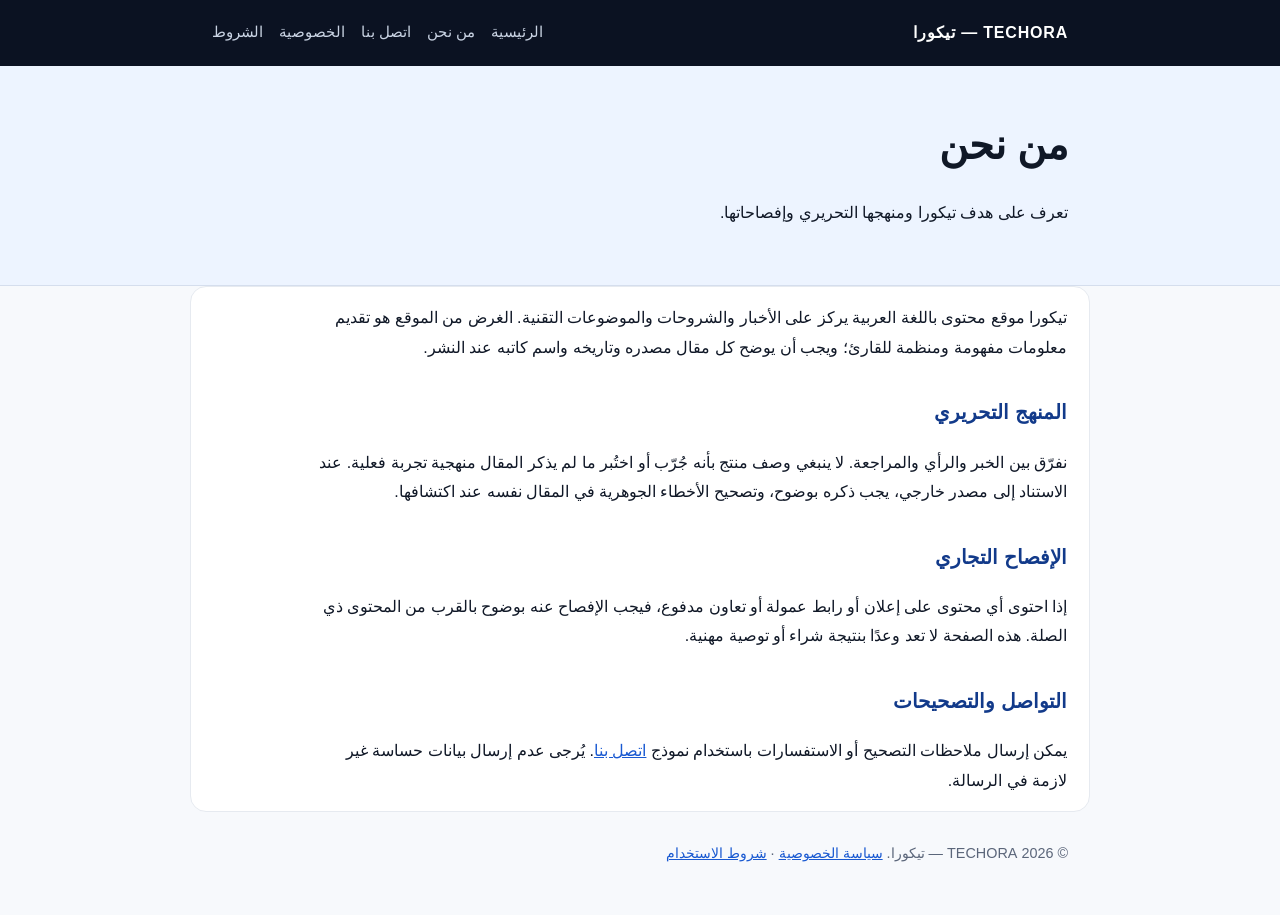
<file: about/index.html>
<!doctype html>
<html lang="ar" dir="rtl">
<head>
  <meta charset="utf-8">
  <meta name="viewport" content="width=device-width, initial-scale=1">
  <title>من نحن | تيكورا TECHORA</title>
  <meta name="description" content="تعرف على هدف تيكورا ومنهجها التحريري وإفصاحاتها.">
  <meta name="robots" content="index,follow">
  <link rel="canonical" href="https://techora-tech.netlify.app/about/">
  <meta property="og:type" content="website">
  <meta property="og:site_name" content="TECHORA | تيكورا">
  <meta property="og:title" content="من نحن | تيكورا TECHORA">
  <meta property="og:description" content="تعرف على هدف تيكورا ومنهجها التحريري وإفصاحاتها.">
  <meta property="og:url" content="https://techora-tech.netlify.app/about/">
  <link rel="icon" type="image/png" href="/assets/logo-512.png">
  <meta name="theme-color" content="#0b1222">
  <link rel="stylesheet" href="/assets/site-pages.css">
</head>
<body>
<header class="top"><div class="wrap"><a class="brand" href="/">TECHORA — تيكورا</a><nav class="nav" aria-label="التنقل"><a href="/">الرئيسية</a><a href="/about/">من نحن</a><a href="/contact/">اتصل بنا</a><a href="/privacy/">الخصوصية</a><a href="/terms/">الشروط</a></nav></div></header>
<section class="hero"><div class="wrap"><h1>من نحن</h1><p>تعرف على هدف تيكورا ومنهجها التحريري وإفصاحاتها.</p></div></section>
<main class="wrap"><p>تيكورا موقع محتوى باللغة العربية يركز على الأخبار والشروحات والموضوعات التقنية. الغرض من الموقع هو تقديم معلومات مفهومة ومنظمة للقارئ؛ ويجب أن يوضح كل مقال مصدره وتاريخه واسم كاتبه عند النشر.</p>
<h2>المنهج التحريري</h2><p>نفرّق بين الخبر والرأي والمراجعة. لا ينبغي وصف منتج بأنه جُرّب أو اختُبر ما لم يذكر المقال منهجية تجربة فعلية. عند الاستناد إلى مصدر خارجي، يجب ذكره بوضوح، وتصحيح الأخطاء الجوهرية في المقال نفسه عند اكتشافها.</p>
<h2>الإفصاح التجاري</h2><p>إذا احتوى أي محتوى على إعلان أو رابط عمولة أو تعاون مدفوع، فيجب الإفصاح عنه بوضوح بالقرب من المحتوى ذي الصلة. هذه الصفحة لا تعد وعدًا بنتيجة شراء أو توصية مهنية.</p>
<h2>التواصل والتصحيحات</h2><p>يمكن إرسال ملاحظات التصحيح أو الاستفسارات باستخدام نموذج <a href="/contact/">اتصل بنا</a>. يُرجى عدم إرسال بيانات حساسة غير لازمة في الرسالة.</p></main>
<footer><div class="wrap">© 2026 TECHORA — تيكورا. <a href="/privacy/">سياسة الخصوصية</a> · <a href="/terms/">شروط الاستخدام</a></div></footer>
</body></html>
</file>
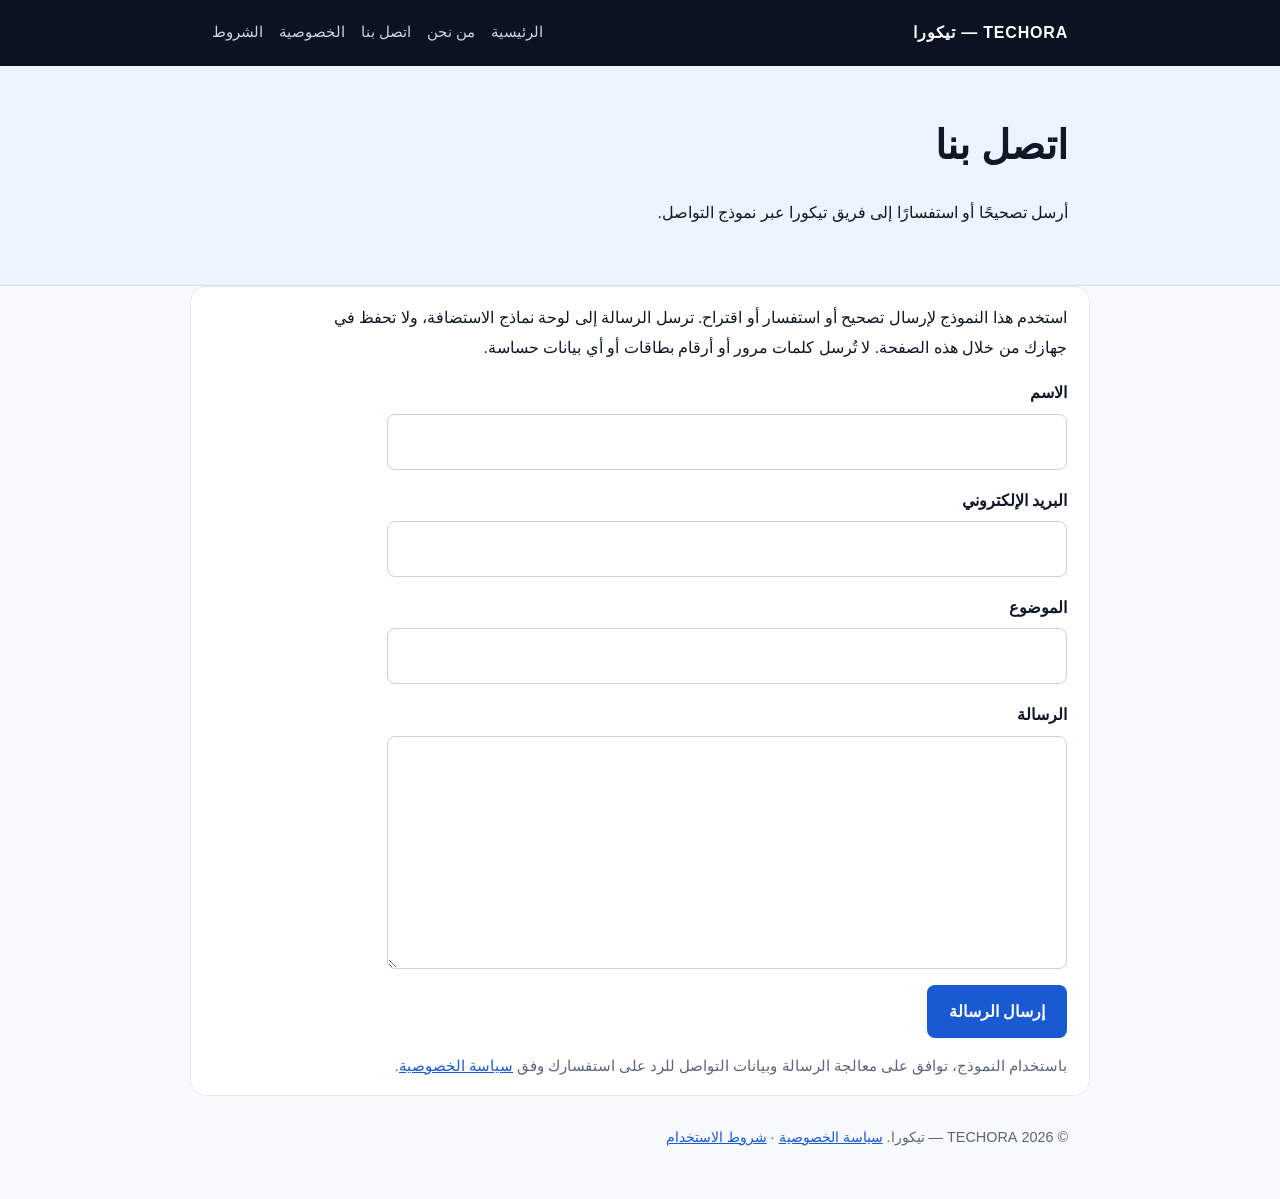
<file: contact/index.html>
<!doctype html>
<html lang="ar" dir="rtl">
<head>
  <meta charset="utf-8">
  <meta name="viewport" content="width=device-width, initial-scale=1">
  <title>اتصل بنا | تيكورا TECHORA</title>
  <meta name="description" content="أرسل تصحيحًا أو استفسارًا إلى فريق تيكورا عبر نموذج التواصل.">
  <meta name="robots" content="index,follow">
  <link rel="canonical" href="https://techora-tech.netlify.app/contact/">
  <meta property="og:type" content="website">
  <meta property="og:site_name" content="TECHORA | تيكورا">
  <meta property="og:title" content="اتصل بنا | تيكورا TECHORA">
  <meta property="og:description" content="أرسل تصحيحًا أو استفسارًا إلى فريق تيكورا عبر نموذج التواصل.">
  <meta property="og:url" content="https://techora-tech.netlify.app/contact/">
  <link rel="icon" type="image/png" href="/assets/logo-512.png">
  <meta name="theme-color" content="#0b1222">
  <link rel="stylesheet" href="/assets/site-pages.css">
</head>
<body>
<header class="top"><div class="wrap"><a class="brand" href="/">TECHORA — تيكورا</a><nav class="nav" aria-label="التنقل"><a href="/">الرئيسية</a><a href="/about/">من نحن</a><a href="/contact/">اتصل بنا</a><a href="/privacy/">الخصوصية</a><a href="/terms/">الشروط</a></nav></div></header>
<section class="hero"><div class="wrap"><h1>اتصل بنا</h1><p>أرسل تصحيحًا أو استفسارًا إلى فريق تيكورا عبر نموذج التواصل.</p></div></section>
<main class="wrap"><p>استخدم هذا النموذج لإرسال تصحيح أو استفسار أو اقتراح. ترسل الرسالة إلى لوحة نماذج الاستضافة، ولا تحفظ في جهازك من خلال هذه الصفحة. لا تُرسل كلمات مرور أو أرقام بطاقات أو أي بيانات حساسة.</p>
<form class="form" name="contact" method="POST" data-netlify="true" netlify-honeypot="bot-field" action="/contact/?submitted=1">
  <input type="hidden" name="form-name" value="contact">
  <p hidden><label>لا تعبئ هذا الحقل <input name="bot-field"></label></p>
  <label>الاسم <input name="name" autocomplete="name" required></label>
  <label>البريد الإلكتروني <input type="email" name="email" autocomplete="email" required></label>
  <label>الموضوع <input name="subject" required></label>
  <label>الرسالة <textarea name="message" rows="7" required></textarea></label>
  <button type="submit">إرسال الرسالة</button>
</form>
<p class="muted">باستخدام النموذج، توافق على معالجة الرسالة وبيانات التواصل للرد على استفسارك وفق <a href="/privacy/">سياسة الخصوصية</a>.</p></main>
<footer><div class="wrap">© 2026 TECHORA — تيكورا. <a href="/privacy/">سياسة الخصوصية</a> · <a href="/terms/">شروط الاستخدام</a></div></footer>
</body></html>
</file>
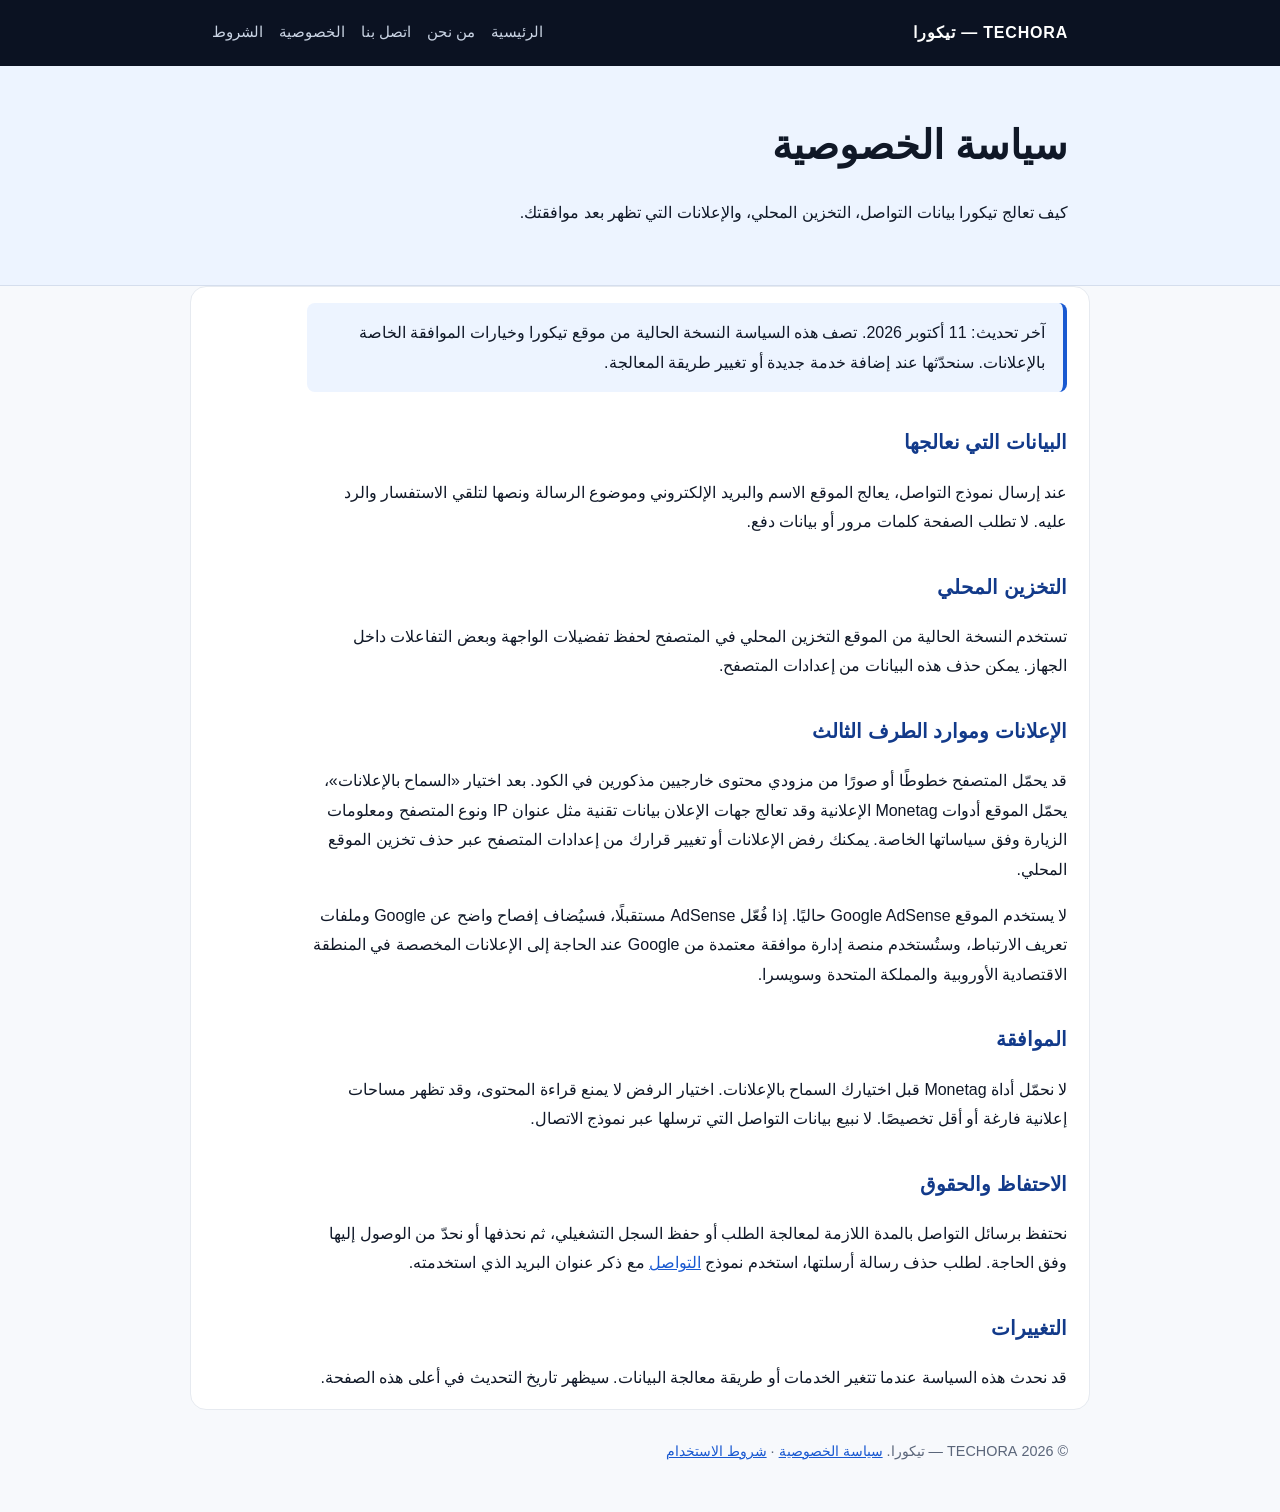
<file: privacy/index.html>
<!doctype html>
<html lang="ar" dir="rtl">
<head>
  <meta charset="utf-8">
  <meta name="viewport" content="width=device-width, initial-scale=1">
  <title>سياسة الخصوصية | تيكورا TECHORA</title>
<meta name="description" content="سياسة خصوصية تيكورا: بيانات التواصل، التخزين المحلي، الإعلانات، ومصادر الطرف الثالث.">
  <meta name="robots" content="index,follow">
  <link rel="canonical" href="https://techora-tech.netlify.app/privacy/">
  <meta property="og:type" content="website">
  <meta property="og:site_name" content="TECHORA | تيكورا">
  <meta property="og:title" content="سياسة الخصوصية | تيكورا TECHORA">
  <meta property="og:description" content="كيف تعالج تيكورا بيانات التواصل والتخزين المحلي في النسخة الحالية من الموقع.">
  <meta property="og:url" content="https://techora-tech.netlify.app/privacy/">
  <link rel="icon" type="image/png" href="/assets/logo-512.png">
  <meta name="theme-color" content="#0b1222">
  <link rel="stylesheet" href="/assets/site-pages.css">
</head>
<body>
<header class="top"><div class="wrap"><a class="brand" href="/">TECHORA — تيكورا</a><nav class="nav" aria-label="التنقل"><a href="/">الرئيسية</a><a href="/about/">من نحن</a><a href="/contact/">اتصل بنا</a><a href="/privacy/">الخصوصية</a><a href="/terms/">الشروط</a></nav></div></header>
<section class="hero"><div class="wrap"><h1>سياسة الخصوصية</h1><p>كيف تعالج تيكورا بيانات التواصل، التخزين المحلي، والإعلانات التي تظهر بعد موافقتك.</p></div></section>
<main class="wrap"><p class="notice">آخر تحديث: 11 أكتوبر 2026. تصف هذه السياسة النسخة الحالية من موقع تيكورا وخيارات الموافقة الخاصة بالإعلانات. سنحدّثها عند إضافة خدمة جديدة أو تغيير طريقة المعالجة.</p>
<h2>البيانات التي نعالجها</h2><p>عند إرسال نموذج التواصل، يعالج الموقع الاسم والبريد الإلكتروني وموضوع الرسالة ونصها لتلقي الاستفسار والرد عليه. لا تطلب الصفحة كلمات مرور أو بيانات دفع.</p>
<h2>التخزين المحلي</h2><p>تستخدم النسخة الحالية من الموقع التخزين المحلي في المتصفح لحفظ تفضيلات الواجهة وبعض التفاعلات داخل الجهاز. يمكن حذف هذه البيانات من إعدادات المتصفح.</p>
<h2>الإعلانات وموارد الطرف الثالث</h2><p>قد يحمّل المتصفح خطوطًا أو صورًا من مزودي محتوى خارجيين مذكورين في الكود. بعد اختيار «السماح بالإعلانات»، يحمّل الموقع أدوات Monetag الإعلانية وقد تعالج جهات الإعلان بيانات تقنية مثل عنوان IP ونوع المتصفح ومعلومات الزيارة وفق سياساتها الخاصة. يمكنك رفض الإعلانات أو تغيير قرارك من إعدادات المتصفح عبر حذف تخزين الموقع المحلي.</p>
<p>لا يستخدم الموقع Google AdSense حاليًا. إذا فُعّل AdSense مستقبلًا، فسيُضاف إفصاح واضح عن Google وملفات تعريف الارتباط، وستُستخدم منصة إدارة موافقة معتمدة من Google عند الحاجة إلى الإعلانات المخصصة في المنطقة الاقتصادية الأوروبية والمملكة المتحدة وسويسرا.</p>
<h2>الموافقة</h2><p>لا نحمّل أداة Monetag قبل اختيارك السماح بالإعلانات. اختيار الرفض لا يمنع قراءة المحتوى، وقد تظهر مساحات إعلانية فارغة أو أقل تخصيصًا. لا نبيع بيانات التواصل التي ترسلها عبر نموذج الاتصال.</p>
<h2>الاحتفاظ والحقوق</h2><p>نحتفظ برسائل التواصل بالمدة اللازمة لمعالجة الطلب أو حفظ السجل التشغيلي، ثم نحذفها أو نحدّ من الوصول إليها وفق الحاجة. لطلب حذف رسالة أرسلتها، استخدم نموذج <a href="/contact/">التواصل</a> مع ذكر عنوان البريد الذي استخدمته.</p>
<h2>التغييرات</h2><p>قد نحدث هذه السياسة عندما تتغير الخدمات أو طريقة معالجة البيانات. سيظهر تاريخ التحديث في أعلى هذه الصفحة.</p></main>
<footer><div class="wrap">© 2026 TECHORA — تيكورا. <a href="/privacy/">سياسة الخصوصية</a> · <a href="/terms/">شروط الاستخدام</a></div></footer>
</body></html>
</file>
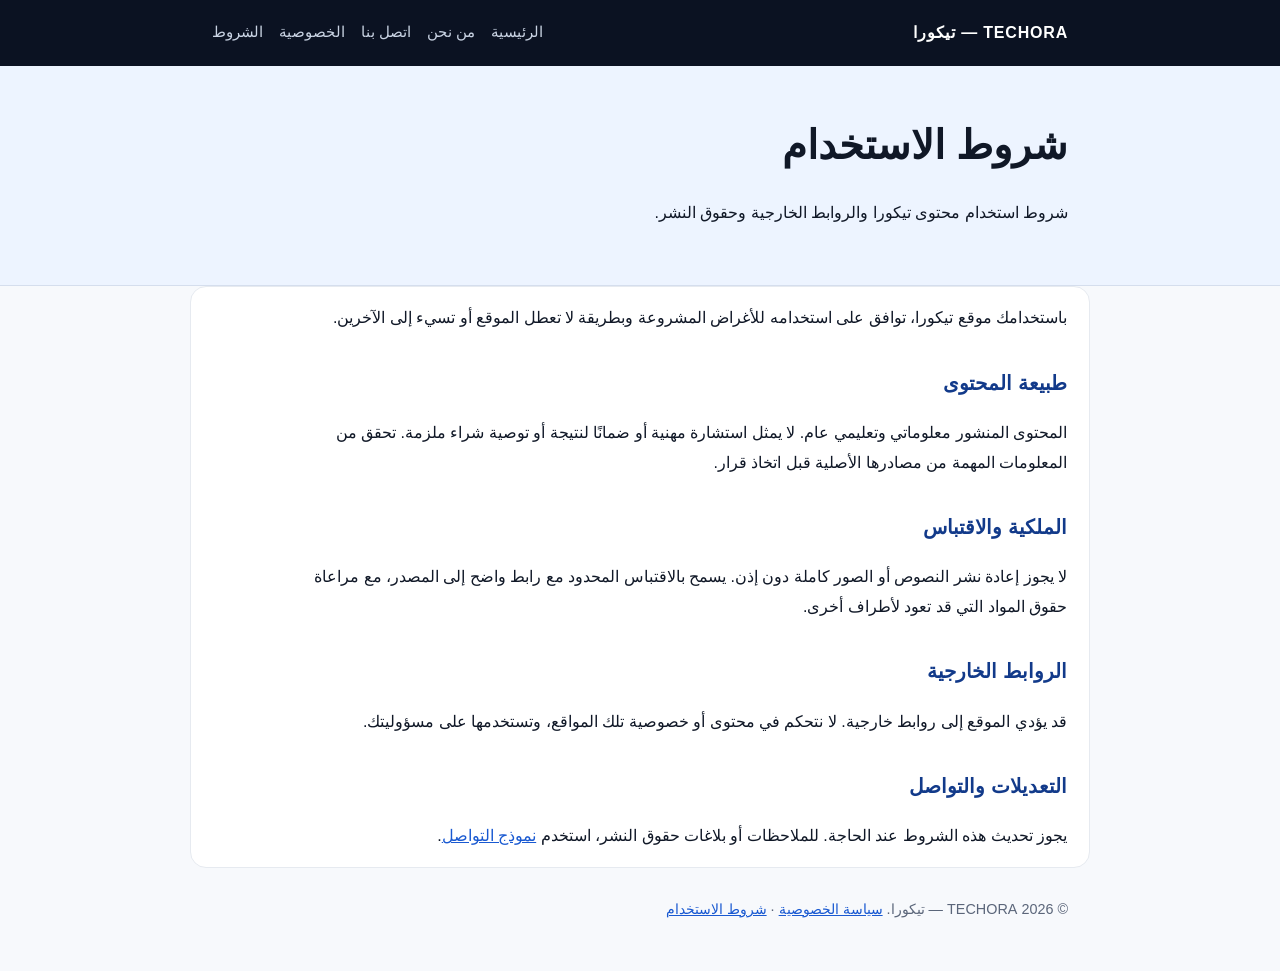
<file: terms/index.html>
<!doctype html>
<html lang="ar" dir="rtl">
<head>
  <meta charset="utf-8">
  <meta name="viewport" content="width=device-width, initial-scale=1">
  <title>شروط الاستخدام | تيكورا TECHORA</title>
  <meta name="description" content="شروط استخدام محتوى تيكورا والروابط الخارجية وحقوق النشر.">
  <meta name="robots" content="index,follow">
  <link rel="canonical" href="https://techora-tech.netlify.app/terms/">
  <meta property="og:type" content="website">
  <meta property="og:site_name" content="TECHORA | تيكورا">
  <meta property="og:title" content="شروط الاستخدام | تيكورا TECHORA">
  <meta property="og:description" content="شروط استخدام محتوى تيكورا والروابط الخارجية وحقوق النشر.">
  <meta property="og:url" content="https://techora-tech.netlify.app/terms/">
  <link rel="icon" type="image/png" href="/assets/logo-512.png">
  <meta name="theme-color" content="#0b1222">
  <link rel="stylesheet" href="/assets/site-pages.css">
</head>
<body>
<header class="top"><div class="wrap"><a class="brand" href="/">TECHORA — تيكورا</a><nav class="nav" aria-label="التنقل"><a href="/">الرئيسية</a><a href="/about/">من نحن</a><a href="/contact/">اتصل بنا</a><a href="/privacy/">الخصوصية</a><a href="/terms/">الشروط</a></nav></div></header>
<section class="hero"><div class="wrap"><h1>شروط الاستخدام</h1><p>شروط استخدام محتوى تيكورا والروابط الخارجية وحقوق النشر.</p></div></section>
<main class="wrap"><p>باستخدامك موقع تيكورا، توافق على استخدامه للأغراض المشروعة وبطريقة لا تعطل الموقع أو تسيء إلى الآخرين.</p>
<h2>طبيعة المحتوى</h2><p>المحتوى المنشور معلوماتي وتعليمي عام. لا يمثل استشارة مهنية أو ضمانًا لنتيجة أو توصية شراء ملزمة. تحقق من المعلومات المهمة من مصادرها الأصلية قبل اتخاذ قرار.</p>
<h2>الملكية والاقتباس</h2><p>لا يجوز إعادة نشر النصوص أو الصور كاملة دون إذن. يسمح بالاقتباس المحدود مع رابط واضح إلى المصدر، مع مراعاة حقوق المواد التي قد تعود لأطراف أخرى.</p>
<h2>الروابط الخارجية</h2><p>قد يؤدي الموقع إلى روابط خارجية. لا نتحكم في محتوى أو خصوصية تلك المواقع، وتستخدمها على مسؤوليتك.</p>
<h2>التعديلات والتواصل</h2><p>يجوز تحديث هذه الشروط عند الحاجة. للملاحظات أو بلاغات حقوق النشر، استخدم <a href="/contact/">نموذج التواصل</a>.</p></main>
<footer><div class="wrap">© 2026 TECHORA — تيكورا. <a href="/privacy/">سياسة الخصوصية</a> · <a href="/terms/">شروط الاستخدام</a></div></footer>
</body></html>
</file>
<file: assets/site-pages.css>
*{box-sizing:border-box}body{margin:0;background:#f7f9fc;color:#101827;font-family:"IBM Plex Sans Arabic",Tahoma,Arial,sans-serif;line-height:1.85}a{color:#1959d1}.wrap{max-width:900px;margin:auto;padding:0 22px}.top{background:#0b1222;color:#eaf1ff}.top .wrap{display:flex;align-items:center;justify-content:space-between;gap:20px;padding-top:18px;padding-bottom:18px}.brand{color:#fff;text-decoration:none;font-weight:800;letter-spacing:.05em}.nav{display:flex;gap:16px;flex-wrap:wrap}.nav a{color:#c9d3e3;text-decoration:none;font-size:.92rem}.hero{background:#edf4ff;border-bottom:1px solid #d5deed;padding:42px 0}.hero h1{margin:0 0 8px;font-size:clamp(1.7rem,4vw,2.5rem)}main{background:#fff;margin:32px auto;padding:34px;border:1px solid #e6eaf0;border-radius:16px}h2{margin-top:32px;color:#123a8a;font-size:1.24rem}p,li{max-width:760px}.notice{padding:15px 18px;background:#edf4ff;border-right:4px solid #1959d1;border-radius:8px}.form{display:grid;gap:16px;max-width:680px}.form label{display:grid;gap:6px;font-weight:700}.form input,.form textarea{width:100%;padding:12px;border:1px solid #c7d1e0;border-radius:8px;font:inherit}.form button{justify-self:start;background:#1959d1;color:#fff;border:0;border-radius:8px;padding:12px 22px;font:inherit;font-weight:700;cursor:pointer}.muted{color:#5b667a;font-size:.92rem}footer{padding:28px 0 48px;color:#5b667a;font-size:.9rem}@media(max-width:650px){.top .wrap{align-items:flex-start;flex-direction:column}.nav{gap:12px}main{padding:24px 18px;margin:18px auto}}
</file>
